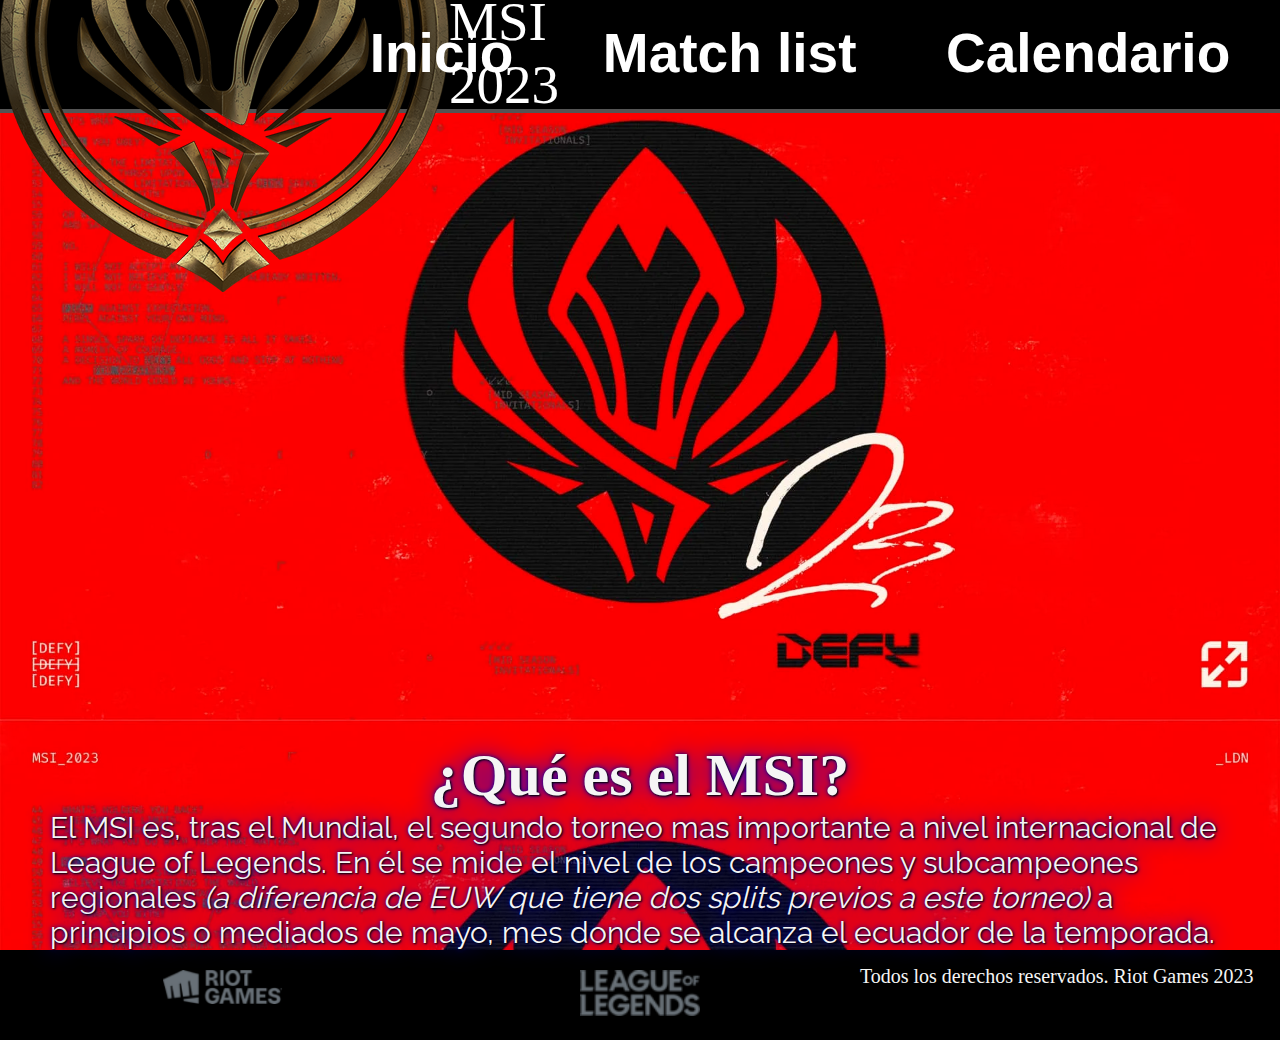
<file: index.html>
<!DOCTYPE html>
<html lang="en">
<head >
    <meta charset="UTF-8">
    <meta http-equiv="X-UA-Compatible" content="IE=edge">
    <meta name="viewport" content="width=device-width, initial-scale=1.0">
    <title>MSI-2023-Home</title>
    <meta name="description" content="Seguimiento del Mid Season Invitational (MSI) 2023">
    <meta name="keywords" content="MSI, Mid Season Invitational, Lol, League of legends">
    <link rel="shortcut icon" href="imagenes/icono-pagina.png" type="image/x-icon">
    <link href="https://cdn.jsdelivr.net/npm/bootstrap@5.3.0/dist/css/bootstrap.min.css" rel="stylesheet" integrity="sha384-9ndCyUaIbzAi2FUVXJi0CjmCapSmO7SnpJef0486qhLnuZ2cdeRhO02iuK6FUUVM" crossorigin="anonymous">
    <link rel="stylesheet" href="css/styles.css">

</head>

<body id="fondo-index">

<header class="navbar navbar-expand-sm navbar-dark header--mobile">
    <div>
    <img class="logo--img" src="imagenes/icono header.png" alt="">    
    <a class="navbar-brand" href="#">MSI 2023</a>
    </div>
    <button class="navbar-toggler" type="button" data-bs-toggle="collapse" data-bs-target="#opciones" aria-controls="navbarNav" aria-expanded="false" aria-label="Toggle navigation">
        <span class="navbar-toggler-icon"></span>
    </button>
    <div class="collapse navbar-collapse" id="opciones">
        <ul class="navbar-nav">
         <li class="nav-item">
            <a class="nav-link" href="index.html">Inicio</a>
         </li>
         <li class="nav-item">
            <a class="nav-link" href="pages/matchlist.html">Match list</a>
         </li>
         <li class="nav-item">
            <a class="nav-link" href="pages/calendario.html">Calendario</a>
         </li>
        </ul>
    </div>
</header>

<header class="header--desktop">
        <div class="logo">  
          <img class="logo--img" src="imagenes/icono header.png">
          <a class="logo--texto">MSI 2023</a>
        </div>
        <div class="paginas">
          <a class="paginas--link" href="index.html">Inicio </a>
          <a class="paginas--link" href="pages/matchlist.html">Match list </a>
          <a class="paginas--link" href="pages/calendario.html">Calendario </a>
        </div>
</header>

<main id="video">
     <iframe src="https://www.youtube.com/embed/vskffcs5zns" title="YouTube video player" frameborder="0" allow="accelerometer; autoplay; clipboard-write; encrypted-media; gyroscope; picture-in-picture; web-share" allowfullscreen></iframe> 
</main>
 <section>
    <article>
        <h1>¿Qué es el MSI?</h1>
        <p>El MSI es, tras el Mundial, el segundo torneo mas importante a nivel internacional de League of Legends. En él se mide el nivel de los campeones y subcampeones regionales <span id="data"> (a diferencia de EUW que tiene dos splits previos a este torneo) </span> a principios o mediados de mayo, mes donde se alcanza el ecuador de la temporada.</p>
    </article>
 </section>

<footer>
  <div class="imagenes--footer">
    <a class="item--riot" href="https://www.riotgames.com/">
    <img src="imagenes/Riot-footer.png" alt="">
    </a>
  </div>
  <div class="imagenes--footer">
    <a class="item--lol" href="https://leagueoflegends.com/">
    <img src="imagenes/lol-footer.png" alt="">
    </a>    
  </div>
  <div class="copyright">Todos los derechos reservados. Riot Games 2023</div>
</footer>

<script src="https://cdn.jsdelivr.net/npm/bootstrap@5.3.0/dist/js/bootstrap.bundle.min.js" integrity="sha384-geWF76RCwLtnZ8qwWowPQNguL3RmwHVBC9FhGdlKrxdiJJigb/j/68SIy3Te4Bkz" crossorigin="anonymous"></script>

</body>

</html>
</file>
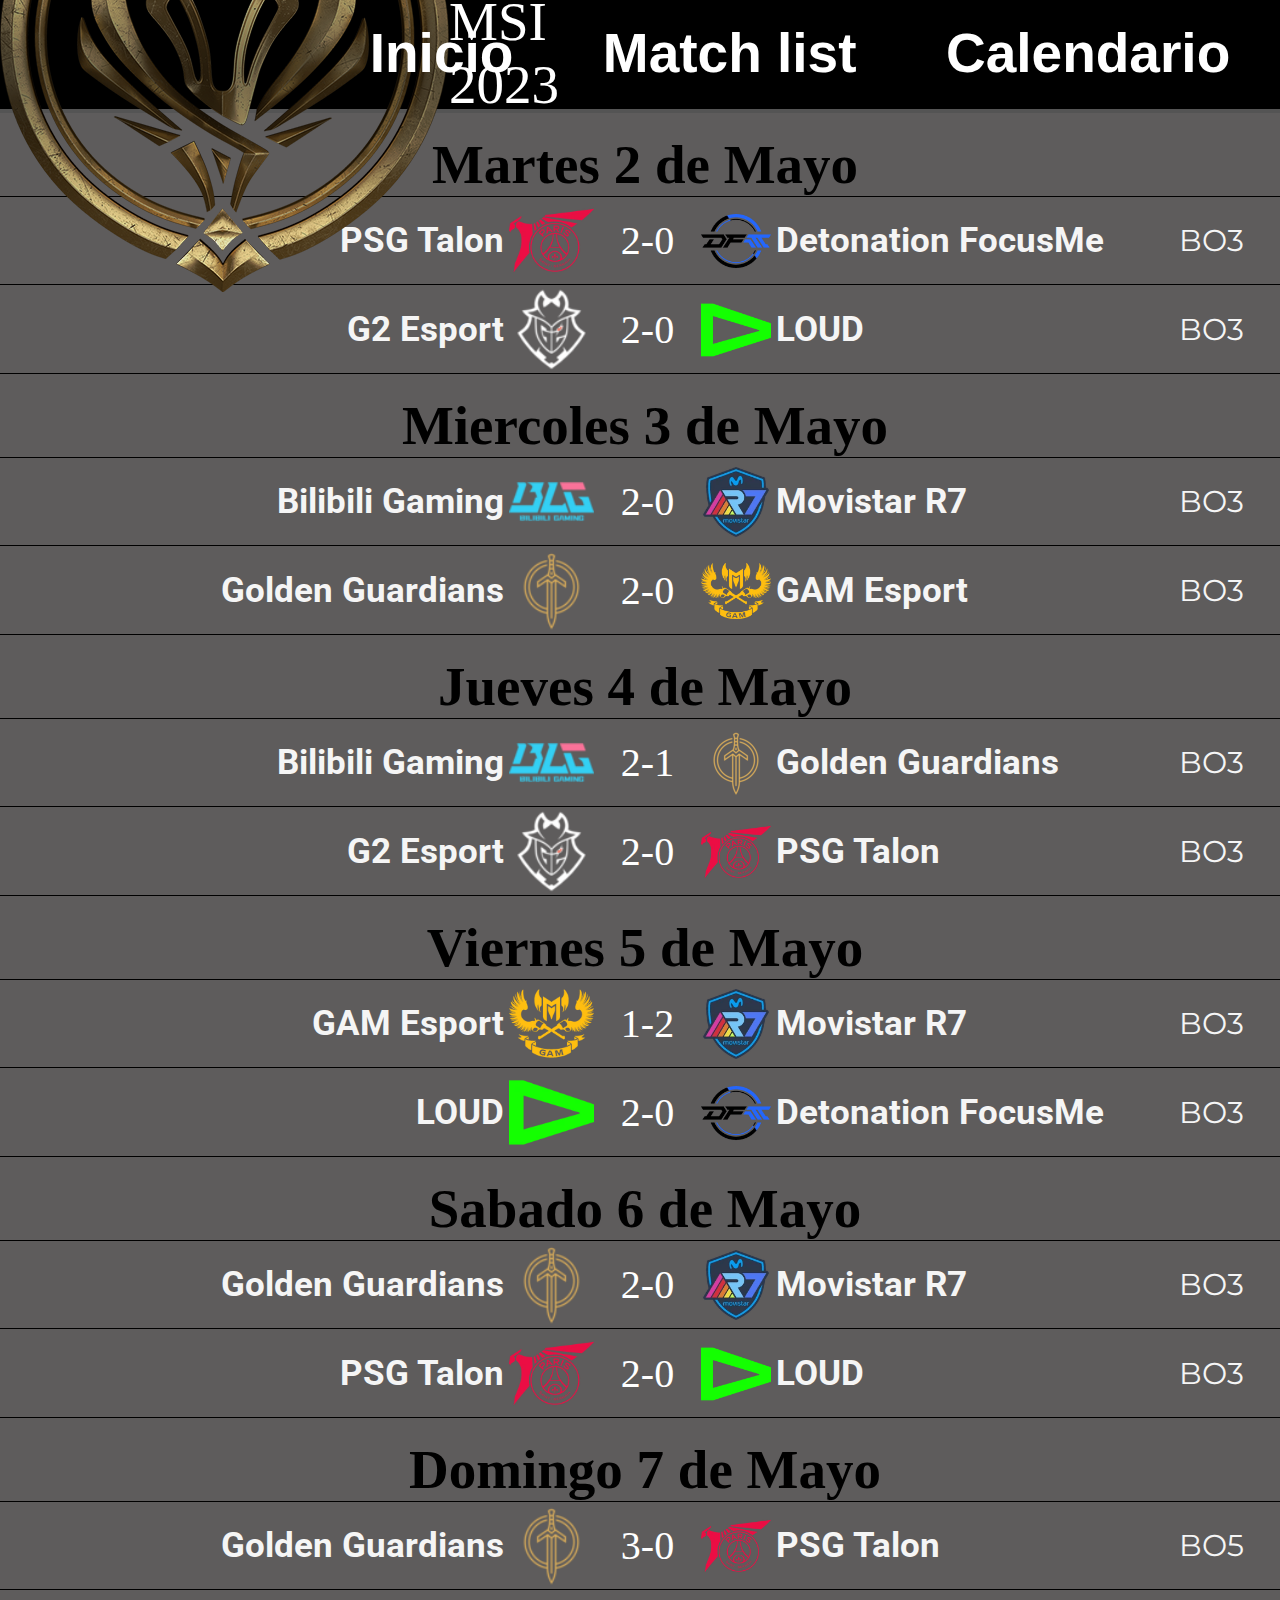
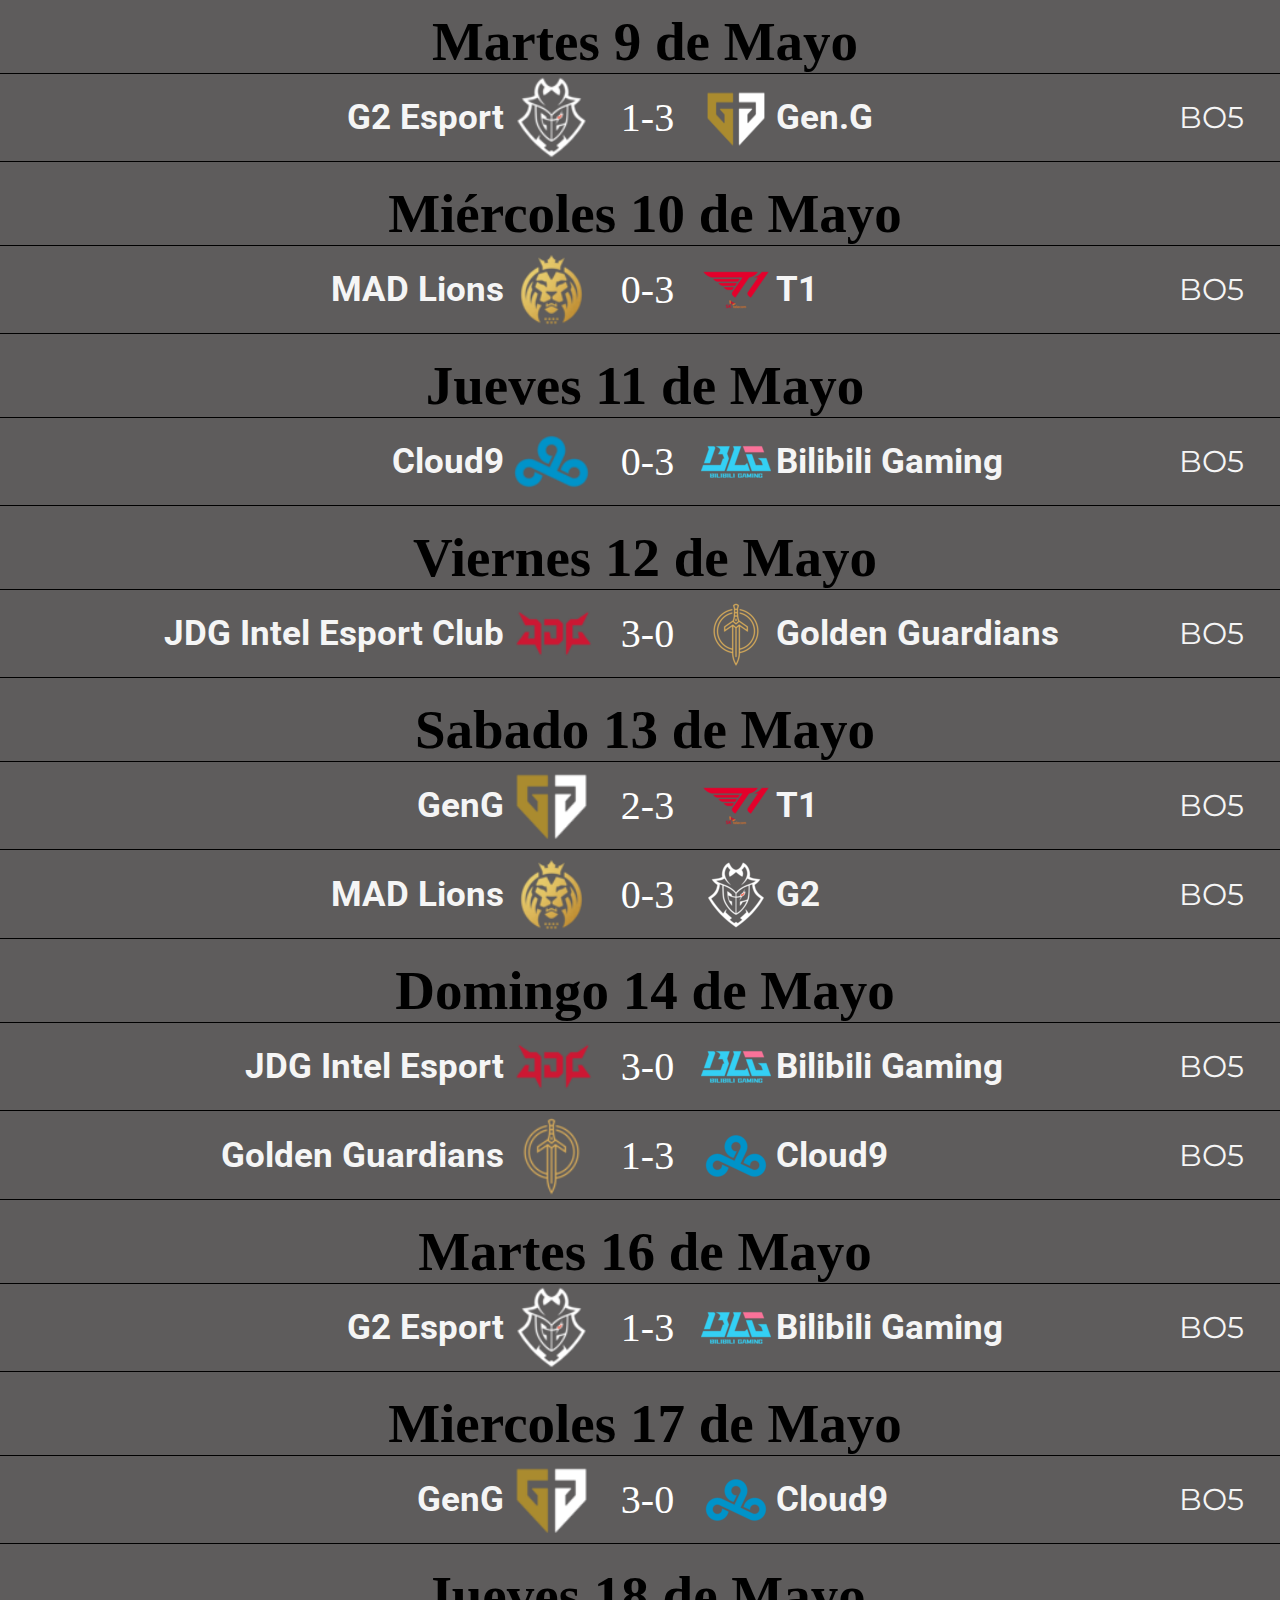
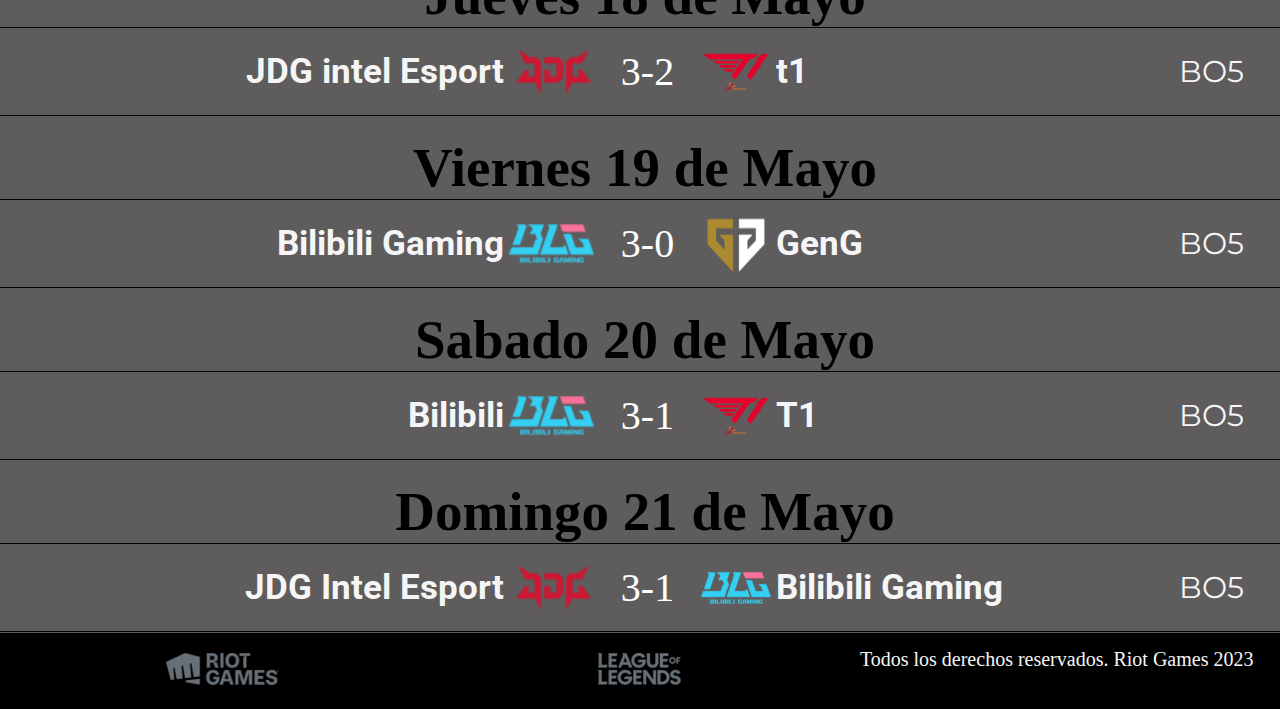
<file: pages/matchlist.html>
<!DOCTYPE html>
<html lang="en">

<head>
    <meta charset="UTF-8">
    <meta http-equiv="X-UA-Compatible" content="IE=edge">
    <meta name="viewport" content="width=device-width, initial-scale=1.0">
    <title>MSI Match List</title>
    <meta name="description" content="Enlistado de las partidas jugadas durante el MSI">
    <meta name="keywords" content="MSI, Mid Season Invitational, T1, JDG, GenG, BLG,G2 Esport,MAD Lions,Golden Guardians, Cloud9, PSG Talon, GAM Esport, Movistar R7, LOUD, DFM">
    <link rel="shortcut icon" href="../imagenes/icono-pagina.png" type="image/x-icon">
    <link href="https://cdn.jsdelivr.net/npm/bootstrap@5.3.0/dist/css/bootstrap.min.css" rel="stylesheet" integrity="sha384-9ndCyUaIbzAi2FUVXJi0CjmCapSmO7SnpJef0486qhLnuZ2cdeRhO02iuK6FUUVM" crossorigin="anonymous">
    <link rel="stylesheet" href="../css/styles.css">
</head>

<body>
    <header class="navbar navbar-expand-sm navbar-dark header--mobile">
        <div>
            <img class="logo--img" src="../imagenes/icono header.png" alt="">
            <a class="navbar-brand" href="#">MSI 2023</a>
        </div>
        <button class="navbar-toggler" type="button" data-bs-toggle="collapse" data-bs-target="#opciones" aria-controls="navbarNav" aria-expanded="false" aria-label="Toggle navigation">
            <span class="navbar-toggler-icon"></span>
        </button>
        <div class="collapse navbar-collapse" id="opciones">
            <ul class="navbar-nav">
                <li class="nav-item">
                    <a class="nav-link" href="../index.html">Inicio</a>
                </li>
                <li class="nav-item">
                    <a class="nav-link" href="matchlist.html">Match list</a>
                </li>
                <li class="nav-item">
                    <a class="nav-link" href="calendario.html">Calendario</a>
                </li>
            </ul>
        </div>
    </header>

    <header class="header--desktop">
        <div class="logo">
            <img class="logo--img" src="../imagenes/icono header.png" alt="Logo">
            <a class="logo--texto">MSI 2023</a>
        </div>
        <div class="paginas">
            <a class="paginas--link" href="../index.html">Inicio</a>
            <a class="paginas--link" href="matchlist.html">Match list</a>
            <a class="paginas--link" href="calendario.html">Calendario</a>
        </div>
    </header>

    <main>
        <div class="fecha--matchlist">Martes 2 de Mayo</div>
        <a class="partida-url" href="https://www.youtube.com/watch?v=miUZjcPcuUk">
        <div class="partida">
            <div class="equipos">
                <h2 class="equipo--compu1">PSG Talon</h2>
                <img class="equipo--img1" src="../imagenes/Psg.png" alt="">
                <h2 class="equipo--cel1">PSG</h2>
                <div class="resultado--compu">2-0</div>
                <img class="equipo--img2" src="../imagenes/DFM.png" alt="">
                <h2 class="equipo--cel2">DFM</h2>
                <h2 class="equipo--compu2">Detonation FocusMe</h2>
            </div>
            <div class="resultado--cel">
              <span class="resultado--team1">2</span>
              <span class="resultado--team2">0</span>
            </div>
            <div class="BO">BO3</div>
        </div>
        </a>
        <a class="partida-url" href="https://www.youtube.com/watch?v=miUZjcPcuUk">
        <div class="partida">
            <div class="equipos">
                <h2 class="equipo--compu1">G2 Esport</h2>
                <img class="equipo--img1" src="../imagenes/G2.png" alt="">
                <h2 class="equipo--cel1">G2</h2>
                <div class="resultado--compu">2-0</div>
                <img class="equipo--img2" src="../imagenes/LOUD.png" alt="">
                <h2 class="equipo--cel2">LOUD</h2>
                <h2 class="equipo--compu2">LOUD</h2>
            </div>
            <div class="resultado--cel">
                <span class="resultado--team1">2</span>
                <span class="resultado--team2">0</span>
            </div>
            <div class="BO">BO3</div>
        </div>    
        </a>
        <div class="fecha--matchlist">Miercoles 3 de Mayo</div>
        <a class="partida-url" href="https://www.youtube.com/watch?v=thYUSMOTlM0">
        <div class="partida">
            <div class="equipos">
                <h2 class="equipo--compu1">Bilibili Gaming</h2>
                <img class="equipo--img1" src="../imagenes/BLG.png" alt="">
                <h2 class="equipo--cel1">BLG</h2>
                <div class="resultado--compu">2-0</div>
                <img class="equipo--img2" src="../imagenes/R7.png" alt="">
                <h2 class="equipo--cel2">R7</h2>
                <h2 class="equipo--compu2">Movistar R7</h2>
            </div>
            <div class="resultado--cel">
                <span class="resultado--team1">2</span>
                <span class="resultado--team2">0</span>
            </div>
            <div class="BO">BO3</div>
        </div>
        </a>
        <a class="partida-url" href="https://www.youtube.com/watch?v=thYUSMOTlM0">
        <div class="partida">
            <div class="equipos">
                <h2 class="equipo--compu1">Golden Guardians</h2>
                <img class="equipo--img1" src="../imagenes/GG.png" alt="">
                <h2 class="equipo--cel1">GG</h2>
                <div class="resultado--compu">2-0</div>
                <img class="equipo--img2" src="../imagenes/GAM.png" alt="">
                <h2 class="equipo--cel2">GAM</h2>
                <h2 class="equipo--compu2">GAM Esport</h2>
            </div>
            <div class="resultado--cel">
                <span class="resultado--team1">2</span>
                <span class="resultado--team2">0</span>
            </div>
            <div class="BO">BO3</div>
        </div>
        </a>
        <div class="fecha--matchlist">Jueves 4 de Mayo</div>
        <a class="partida-url" href="https://www.youtube.com/watch?v=wUZZ6wAVLmo">
        <div class="partida">
            <div class="equipos">
                <h2 class="equipo--compu1">Bilibili Gaming</h2>
                <img class="equipo--img1" src="../imagenes/BLG.png" alt="">
                <h2 class="equipo--cel1">BLG</h2>
                <div class="resultado--compu">2-1</div>
                <img class="equipo--img2" src="../imagenes/GG.png" alt="">
                <h2 class="equipo--cel2">GG</h2>
                <h2 class="equipo--compu2">Golden Guardians</h2>
            </div>
            <div class="resultado--cel">
                <span class="resultado--team1">2</span>
                <span class="resultado--team2">1</span>
            </div>
            <div class="BO">BO3</div>
        </div>
        </a>
        <a class="partida-url" href="https://www.youtube.com/watch?v=wUZZ6wAVLmo">
        <div class="partida">
            <div class="equipos">
                <h2 class="equipo--compu1">G2 Esport</h2>
                <img class="equipo--img1" src="../imagenes/G2.png" alt="">
                <h2 class="equipo--cel1">G2</h2>
                <div class="resultado--compu">2-0</div>
                <img class="equipo--img2" src="../imagenes/Psg.png" alt="">
                <h2 class="equipo--cel2">PSG</h2>
                <h2 class="equipo--compu2">PSG Talon</h2>
            </div>
            <div class="resultado--cel">
                <span class="resultado--team1">2</span>
                <span class="resultado--team2">0</span>
            </div>
            <div class="BO">BO3</div>
        </div>
        </a>    
        <div class="fecha--matchlist">Viernes 5 de Mayo</div>
        <a class="partida-url" href="https://www.youtube.com/watch?v=wbldgDofAQw">
        <div class="partida">
            <div class="equipos">
                <h2 class="equipo--compu1">GAM Esport</h2>
                <img class="equipo--img1" src="../imagenes/GAM.png" alt="">
                <h2 class="equipo--cel1">GAM</h2>
                <div class="resultado--compu">1-2</div>
                <img class="equipo--img2" src="../imagenes/R7.png" alt="">
                <h2 class="equipo--cel2">R7</h2>
                <h2 class="equipo--compu2">Movistar R7</h2>
            </div>
            <div class="resultado--cel">
                <span class="resultado--team1">1</span>
                <span class="resultado--team2">2</span>
            </div>
            <div class="BO">BO3</div>
        </div>
        </a>
        <a class="partida-url" href="https://www.youtube.com/watch?v=wbldgDofAQw">
        <div class="partida">
            <div class="equipos">
                <h2 class="equipo--compu1">LOUD</h2>
                <img class="equipo--img1" src="../imagenes/LOUD.png" alt="">
                <h2 class="equipo--cel1">LOUD</h2>
                <div class="resultado--compu">2-0</div>
                <img class="equipo--img2" src="../imagenes/DFM.png" alt="">
                <h2 class="equipo--cel2">DFM</h2>
                <h2 class="equipo--compu2">Detonation FocusMe</h2>
            </div>
            <div class="resultado--cel">
                <span class="resultado--team1">2</span>
                <span class="resultado--team2">0</span>
            </div>
            <div class="BO">BO3</div>
        </div>
        </a>
        <div class="fecha--matchlist">Sabado 6 de Mayo</div>
        <a class="partida-url" href="https://www.youtube.com/watch?v=wX-StZOv19U">
        <div class="partida">
            <div class="equipos">
                <h2 class="equipo--compu1">Golden Guardians</h2>
                <img class="equipo--img1" src="../imagenes/GG.png" alt="">
                <h2 class="equipo--cel1">R7</h2>
                <div class="resultado--compu">2-0</div>
                <img class="equipo--img2" src="../imagenes/R7.png" alt="">
                <h2 class="equipo--cel2">R7</h2>
                <h2 class="equipo--compu2">Movistar R7</h2>
            </div>
            <div class="resultado--cel">
                <span class="resultado--team1">2</span>
                <span class="resultado--team2">0</span>
            </div>    
            <div class="BO">BO3</div>
        </div>
        </a>
        <a class="partida-url" href="https://www.youtube.com/watch?v=wX-StZOv19U">
        <div class="partida">
            <div class="equipos">
                <h2 class="equipo--compu1">PSG Talon</h2>
                <img class="equipo--img1" src="../imagenes/Psg.png" alt="">
                <h2 class="equipo--cel1">PSG</h2>
                <div class="resultado--compu">2-0</div>
                <img class="equipo--img2" src="../imagenes/LOUD.png" alt="">
                <h2 class="equipo--cel2">LOUD</h2>
                <h2 class="equipo--compu2">LOUD</h2>
            </div>
            <div class="resultado--cel">
                <span class="resultado--team1">2</span>
                <span class="resultado--team2">0</span>
            </div>
            <div class="BO">BO3</div>
        </div>
        </a>     
        <div class="fecha--matchlist">Domingo 7 de Mayo</div>
        <a class="partida-url" href="https://www.youtube.com/watch?v=YNmaJLAEImY">
        <div class="partida">
            <div class="equipos">
                <h2 class="equipo--compu1">Golden Guardians</h2>
                <img class="equipo--img1" src="../imagenes/GG.png" alt="">
                <h2 class="equipo--cel1">GG</h2>
                <div class="resultado--compu">3-0</div>
                <img class="equipo--img2" src="../imagenes/Psg.png" alt="">
                <h2 class="equipo--cel2">PSG</h2>
                <h2 class="equipo--compu2">PSG Talon</h2>
            </div>
            <div class="resultado--cel">
                <span class="resultado--team1">3</span>
                <span class="resultado--team2">0</span>
            </div>
            <div class="BO">BO5</div>
        </div>
        </a>           
        <div class="fecha--matchlist">Martes 9 de Mayo</div>
        <a class="partida-url" href="https://www.youtube.com/watch?v=FnMLwHJOvAo">
        <div class="partida">
            <div class="equipos">
                <h2 class="equipo--compu1">G2 Esport</h2>
                <img class="equipo--img1" src="../imagenes/G2.png" alt="G2 Esport">
                <h2 class="equipo--cel1">G2</h2>
                <div class="resultado--compu">1-3</div>
                <img class="equipo--img2" src="../imagenes/GenG.png" alt="Gen.G">
                <h2 class="equipo--cel2">Gen.G</h2>
                <h2 class="equipo--compu2">Gen.G</h2>
            </div>
            <div class="resultado--cel">
                <span class="resultado--team1">1</span>
                <span class="resultado--team2">3</span>
            </div>
            <div class="BO">BO5</div>
        </div>
        </a>
        <div class="fecha--matchlist">Miércoles 10 de Mayo</div>
        <a class="partida-url" href="https://www.youtube.com/watch?v=wlVlYHoHTRc">
        <div class="partida">
            <div class="equipos">
                <h2 class="equipo--compu1">MAD Lions</h2>
                <img class="equipo--img1" src="../imagenes/MAD.png" alt="MAD Lions">
                <h2 class="equipo--cel1">MAD</h2>
                <div class="resultado--compu">0-3</div>
                <img class="equipo--img2" src="../imagenes/T1.png" alt="T1">
                <h2 class="equipo--cel2">T1</h2>
                <h2 class="equipo--compu2">T1</h2>
            </div>
            <div class="resultado--cel">
                <span class="resultado--team1">1</span>
                <span class="resultado--team2">3</span>
            </div>
            <div class="BO">BO5</div>
        </div>
        </a>
        <div class="fecha--matchlist">Jueves 11 de Mayo</div>
        <a class="partida-url" href="https://www.youtube.com/watch?v=5YenI_TcJHg">
        <div class="partida">
            <div class="equipos">
                <h2 class="equipo--compu1">Cloud9</h2>
                <img class="equipo--img1" src="../imagenes/C9.png" alt="Cloud9">
                <h2 class="equipo--cel1">C9</h2>
                <div class="resultado--compu">0-3</div>
                <img class="equipo--img2" src="../imagenes/BLG.png" alt="Bilibili Gaming">
                <h2 class="equipo--cel2">BLG</h2>
                <h2 class="equipo--compu2">Bilibili Gaming</h2>
            </div>
            <div class="resultado--cel">
                <span class="resultado--team1">0</span>
                <span class="resultado--team2">3</span>
            </div>
            <div class="BO">BO5</div>
        </div>
        </a>
        <div class="fecha--matchlist">Viernes 12 de Mayo</div>
        <a class="partida-url" href="https://www.youtube.com/watch?v=9Jut72qKQQw">
        <div class="partida">
            <div class="equipos">
                <h2 class="equipo--compu1">JDG Intel Esport Club</h2>
                <img class="equipo--img1" src="../imagenes/JDG.png" alt="JDG Intel Esport Club">
                <h2 class="equipo--cel1">JDG</h2>
                <div class="resultado--compu">3-0</div>
                <img class="equipo--img2" src="../imagenes/GG.png" alt="Golden Guardians">
                <h2 class="equipo--cel2">GG</h2>
                <h2 class="equipo--compu2">Golden Guardians</h2>
            </div>
            <div class="resultado--cel">
                <span class="resultado--team1">3</span>
                <span class="resultado--team2">0</span>
            </div>
            <div class="BO">BO5</div>
        </div>
        </a>
        <div class="fecha--matchlist">Sabado 13 de Mayo</div>
        <a class="partida-url" href="https://www.youtube.com/watch?v=nAz6saoilLY">
        <div class="partida">
            <div class="equipos">
                <h2 class="equipo--compu1">GenG</h2>
                <img class="equipo--img1" src="../imagenes/GenG.png" alt="">
                <h2 class="equipo--cel1">GenG</h2>
                <div class="resultado--compu">2-3</div>
                <img class="equipo--img2" src="../imagenes/T1.png" alt="">
                <h2 class="equipo--cel2">T1</h2>
                <h2 class="equipo--compu2">T1</h2>
            </div>
            <div class="resultado--cel">
                <span class="resultado--team1">2</span>
                <span class="resultado--team2">3</span>
            </div>
            <div class="BO">BO5</div>
        </div>
        </a>
        <a class="partida-url" href="https://www.youtube.com/watch?v=nAz6saoilLY">
        <div class="partida">
            <div class="equipos">
                <h2 class="equipo--compu1">MAD Lions</h2>
                <img class="equipo--img1" src="../imagenes/MAD.png" alt="">
                <h2 class="equipo--cel1">MAD</h2>
                <div class="resultado--compu">0-3</div>
                <img class="equipo--img2" src="../imagenes/G2.png" alt="">
                <h2 class="equipo--cel2">G2</h2>
                <h2 class="equipo--compu2">G2</h2>
            </div>
            <div class="resultado--cel">
                <span class="resultado--team1">0</span>
                <span class="resultado--team2">3</span>
            </div>
            <div class="BO">BO5</div>
        </div>
        </a>
        <a class="partida-url" href="https://www.youtube.com/watch?v=AEh_0GlGxY0">
        <div class="fecha--matchlist">Domingo 14 de Mayo</div>
        <div class="partida">
            <div class="equipos">
                <h2 class="equipo--compu1">JDG Intel Esport</h2>
                <img class="equipo--img1" src="../imagenes/JDG.png" alt="">
                <h2 class="equipo--cel1">JDG</h2>
                <div class="resultado--compu">3-0</div>
                <img class="equipo--img2" src="../imagenes/BLG.png" alt="">
                <h2 class="equipo--cel2">BLG</h2>
                <h2 class="equipo--compu2">Bilibili Gaming</h2>
            </div>
            <div class="resultado--cel">
                <span class="resultado--team1">3</span>
                <span class="resultado--team2">0</span>
            </div>
            <div class="BO">BO5</div>
        </div>
        </a>
        <a class="partida-url" href="https://www.youtube.com/watch?v=AEh_0GlGxY0">
        <div class="partida">
            <div class="equipos">
                <h2 class="equipo--compu1">Golden Guardians</h2>
                <img class="equipo--img1" src="../imagenes/GG.png" alt="">
                <h2 class="equipo--cel1">GG</h2>
                <div class="resultado--compu">1-3</div>
                <img class="equipo--img2" src="../imagenes/C9.png" alt="">
                <h2 class="equipo--cel2">C9</h2>
                <h2 class="equipo--compu2">Cloud9</h2>
            </div>
            <div class="resultado--cel">
                <span class="resultado--team1">1</span>
                <span class="resultado--team2">3</span>
            </div>
            <div class="BO">BO5</div>
        </div>
        </a>
        <div class="fecha--matchlist">Martes 16 de Mayo</div>
        <a class="partida-url" href="https://www.youtube.com/watch?v=Ja6aMEcJ5xY">
        <div class="partida">
            <div class="equipos">
                <h2 class="equipo--compu1">G2 Esport</h2>
                <img class="equipo--img1" src="../imagenes/G2.png" alt="">
                <h2 class="equipo--cel1">G2</h2>
                <div class="resultado--compu">1-3</div>
                <img class="equipo--img2" src="../imagenes/BLG.png" alt="">
                <h2 class="equipo--cel2">BLG</h2>
                <h2 class="equipo--compu2">Bilibili Gaming</h2>
            </div>
            <div class="resultado--cel">
                <span class="resultado--team1">1</span>
                <span class="resultado--team2">3</span>
            </div>
            <div class="BO">BO5</div>
        </div>
        </a>
        <div class="fecha--matchlist">Miercoles 17 de Mayo</div>
        <a class="partida-url" href="https://www.youtube.com/watch?v=ftFbL0BHDNg">
        <div class="partida">
            <div class="equipos">
                <h2 class="equipo--compu1">GenG</h2>
                <img class="equipo--img1" src="../imagenes/GenG.png" alt="">
                <h2 class="equipo--cel1">GenG</h2>
                <div class="resultado--compu">3-0</div>
                <img class="equipo--img2" src="../imagenes/C9.png" alt="">
                <h2 class="equipo--cel2">C9</h2>
                <h2 class="equipo--compu2">Cloud9</h2>
            </div>
            <div class="resultado--cel">
                <span class="resultado--team1">3</span>
                <span class="resultado--team2">0</span>
            </div>
            <div class="BO">BO5</div>
        </div>
        </a>
        <div class="fecha--matchlist">Jueves 18 de Mayo</div>
        <a class="partida-url" href="https://www.youtube.com/watch?v=oYABYxzt0sE">
        <div class="partida">
            <div class="equipos">
                <h2 class="equipo--compu1">JDG intel Esport</h2>
                <img class="equipo--img1" src="../imagenes/JDG.png" alt="">
                <h2 class="equipo--cel1">JDG</h2>
                <div class="resultado--compu">3-2</div>
                <img class="equipo--img2" src="../imagenes/T1.png" alt="">
                <h2 class="equipo--cel2">t1</h2>
                <h2 class="equipo--compu2">t1</h2>
            </div>
            <div class="resultado--cel">
                <span class="resultado--team1">3</span>
                <span class="resultado--team2">2</span>
            </div>
            <div class="BO">BO5</div>
        </div>
        </a>
        <div class="fecha--matchlist">Viernes 19 de Mayo</div>
        <a class="partida-url" href="https://www.youtube.com/watch?v=4RQMuHrUr5s">
        <div class="partida">
            <div class="equipos">
                <h2 class="equipo--compu1">Bilibili Gaming</h2>
                <img class="equipo--img1" src="../imagenes/BLG.png" alt="">
                <h2 class="equipo--cel1">BLG</h2>
                <div class="resultado--compu">3-0</div>
                <img class="equipo--img2" src="../imagenes/GenG.png" alt="">
                <h2 class="equipo--cel2">GenG</h2>
                <h2 class="equipo--compu2">GenG</h2>
            </div>
            <div class="resultado--cel">
                <span class="resultado--team1">3</span>
                <span class="resultado--team2">0</span>
            </div>
            <div class="BO">BO5</div>
        </div>
        </a>
        <div class="fecha--matchlist">Sabado 20 de Mayo</div>
        <a class="partida-url" href="https://www.youtube.com/watch?v=DH_djSd_zx8">
        <div class="partida">
            <div class="equipos">
                <h2 class="equipo--compu1">Bilibili</h2>
                <img class="equipo--img1" src="../imagenes/BLG.png" alt="">
                <h2 class="equipo--cel1">BLG</h2>
                <div class="resultado--compu">3-1</div>
                <img class="equipo--img2" src="../imagenes/T1.png" alt="">
                <h2 class="equipo--cel2">T1</h2>
                <h2 class="equipo--compu2">T1</h2>
            </div>
            <div class="resultado--cel">
                <span class="resultado--team1">3</span>
                <span class="resultado--team2">1</span>
            </div>
            <div class="BO">BO5</div>
        </div>
        </a>
        <div class="fecha--matchlist">Domingo 21 de Mayo</div>
        <a class="partida-url" href="https://www.youtube.com/watch?v=4_qsyCP-2P0">
        <div class="partida">
            <div class="equipos">
                <h2 class="equipo--compu1">JDG Intel Esport</h2>
                <img class="equipo--img1" src="../imagenes/JDG.png" alt="">
                <h2 class="equipo--cel1">JDG</h2>
                <div class="resultado--compu">3-1</div>
                <img class="equipo--img2" src="../imagenes/BLG.png" alt="">
                <h2 class="equipo--cel2">BLG</h2>
                <h2 class="equipo--compu2">Bilibili Gaming</h2>
            </div>
            <div class="resultado--cel">
                <span class="resultado--team1">3</span>
                <span class="resultado--team2">1</span>
            </div>
            <div class="BO">BO5</div>
        </div>
        </a>
    </main>

    <footer>
        <div class="imagenes--footer">
            <a class="item--riot" href="https://www.riotgames.com/"></a>
            <img src="../imagenes/Riot-footer.png" alt="">
        </div>
        <div class="imagenes--footer">
            <a class="item--lol" href="https://leagueoflegends.com/"></a>
            <img src="../imagenes/lol-footer.png" alt="">
        </div>
        <div class="copyright">Todos los derechos reservados. Riot Games 2023</div>
    </footer>


    <script src="https://cdn.jsdelivr.net/npm/bootstrap@5.3.0/dist/js/bootstrap.bundle.min.js" integrity="sha384-geWF76RCwLtnZ8qwWowPQNguL3RmwHVBC9FhGdlKrxdiJJigb/j/68SIy3Te4Bkz" crossorigin="anonymous"></script>

</body>

</html>
</file>
<file: css/styles.css>
@import url("https://fonts.googleapis.com/css2?family=Roboto:wght@100&display=swap");
@import url("https://fonts.googleapis.com/css2?family=Roboto:wght@100&display=swap");
@import url("https://fonts.googleapis.com/css2?family=Roboto:wght@100&display=swap");
@import url("https://fonts.googleapis.com/css2?family=Roboto:wght@100&display=swap");
@font-face {
  font-family: "Wix Madefor Text";
  src: url(../fuentes/WixMadeforText-VariableFont_wght.ttf);
}
@font-face {
  font-family: "Raleway";
  src: url(../fuentes/Raleway-Regular.ttf);
}
@font-face {
  font-family: "Montserrat";
  src: url(../fuentes/Montserrat-Regular.ttf);
}
@font-face {
  font-family: "Wix Madefor Text";
  src: url(../fuentes/WixMadeforText-VariableFont_wght.ttf);
}
@font-face {
  font-family: "Raleway";
  src: url(../fuentes/Raleway-Regular.ttf);
}
@font-face {
  font-family: "Montserrat";
  src: url(../fuentes/Montserrat-Regular.ttf);
}
#fondo-index {
  background-image: url("../imagenes/fondo index.png");
  background-repeat: repeat;
  background-size: contain;
}

#video {
  display: flex;
  flex-direction: row;
  justify-content: center;
  align-items: center;
  margin: 10%;
}
#video iframe {
  width: 100%;
  height: 200px;
}

article {
  padding-left: 50px;
  padding-right: 50px;
}
article h1 {
  font-size: 35px;
  color: whitesmoke;
  text-align: center;
  font-family: "Times New Roman", Times, serif;
  text-shadow: 1px 1px 2px black, 0 0 25px blue, 0 0 5px darkblue;
}
article p {
  font-size: 20px;
  font-family: "Raleway";
  color: whitesmoke;
  text-shadow: 1px 1px 2px black, 0 0 25px blue, 0 0 5px darkblue;
}
article p #data {
  font-style: italic;
}

@media (min-width: 768px) {
  #video iframe {
    height: 300px;
  }
  section article h1 {
    font-size: 45px;
  }
  section article p {
    font-size: 25px;
  }
}
@media (min-width: 1200px) {
  #video {
    margin: 5% 15%;
  }
  #video iframe {
    height: 500px;
  }
  section article h1 {
    font-size: 60px;
  }
  section article p {
    font-size: 30px;
  }
}
@font-face {
  font-family: "Wix Madefor Text";
  src: url(../fuentes/WixMadeforText-VariableFont_wght.ttf);
}
@font-face {
  font-family: "Raleway";
  src: url(../fuentes/Raleway-Regular.ttf);
}
@font-face {
  font-family: "Montserrat";
  src: url(../fuentes/Montserrat-Regular.ttf);
}
main .fecha--matchlist {
  border-bottom: 1px solid black;
  font-family: "times new roman";
  font-size: 35px;
  color: black;
  font-weight: bold;
  margin-top: 10px;
  padding-left: 10px;
}
main .partida-url {
  text-decoration: none;
}
main .partida-url .partida {
  display: flex;
  align-items: center;
  justify-content: space-between;
  width: 100%;
  border-bottom: 1px solid black;
  margin-bottom: 1px;
}
main .partida-url .partida .equipos {
  display: grid;
  grid-template-columns: 80px 80px;
  grid-template-rows: 80px 80px;
  align-items: center;
  margin: 0px 10px 0px 10px;
}
main .partida-url .partida .equipos .equipo--img1, main .partida-url .partida .equipos .equipo--img2 {
  width: 70px;
  height: 70px;
}
main .partida-url .partida .equipos .equipo--compu1, main .partida-url .partida .equipos .equipo--compu2 {
  display: none;
}
main .partida-url .partida .equipos .equipo--cel1, main .partida-url .partida .equipos .equipo--cel2 {
  font-size: 200%;
  color: whitesmoke;
  font-family: "Montserrat";
}
main .partida-url .partida .equipos .resultado--compu {
  display: none;
}
main .partida-url .partida .resultado--cel {
  display: flex;
  flex-direction: column;
  font-size: 2.5rem;
  color: whitesmoke;
  font-family: "Montserrat";
}
main .partida-url .partida .resultado--cel .resultado--team1 {
  margin-bottom: 10px;
}
main .partida-url .partida .resultado--cel .resultado--team2 {
  margin-top: 10px;
}
main .partida-url .partida .BO {
  font-size: 2.5em;
  color: whitesmoke;
  margin-right: 10px;
  font-family: "Montserrat";
}

@media (min-width: 768px) {
  main .fecha--matchlist {
    text-align: center;
    margin-top: 20px;
    font-size: 35px;
  }
  main .partida-url .partida {
    display: grid;
    grid-template-columns: 10% 1fr 10%;
    grid-template-areas: "none equipos BO";
    justify-items: center;
  }
  main .partida-url .partida .equipos {
    display: flex;
    align-items: center;
    justify-content: center;
    width: 100%;
    gap: 5px;
    grid-area: equipos;
  }
  main .partida-url .partida .equipos .equipo--img1, main .partida-url .partida .equipos .equipoi--mg2 {
    width: 85px;
    height: 85px;
  }
  main .partida-url .partida .equipos .equipo--compu1, main .partida-url .partida .equipos .equipo--compu2 {
    display: inline;
    font-size: 20px;
    color: whitesmoke;
    width: 100%;
    font-family: "roboto";
    font-weight: bold;
  }
  main .partida-url .partida .equipos .equipo--compu1 {
    text-align: right;
  }
  main .partida-url .partida .equipos .equipo--cel1, main .partida-url .partida .equipos .equipo--cel2 {
    display: none;
  }
  main .partida-url .partida .equipos .resultado--compu {
    display: inline;
    font-size: 30px;
    color: white;
    margin: 10px;
    width: 25%;
    text-align: center;
  }
  main .partida-url .partida .resultado--cel {
    display: none;
  }
  main .partida-url .partida .resultado--cel .resultado--team1, main .partida-url .partida .resultado--cel .resultado--team2 {
    display: none;
  }
  main .partida-url .partida .BO {
    grid-area: BO;
    font-size: 30px;
  }
}
@media (min-width: 1200px) {
  main .fecha--matchlist {
    font-size: 55px;
  }
  main .partida-url .partida .equipos .equipo--compu1, main .partida-url .partida .equipos .equipo--compu2 {
    font-size: 35px;
  }
  main .partida-url .partida .equipos .resultado--compu {
    display: inline;
    font-size: 40px;
    color: white;
    margin: 20px;
    width: 15%;
  }
  main .partida-url .partida:hover {
    background-image: radial-gradient(circle, gray, rgb(94, 92, 92));
  }
}
@font-face {
  font-family: "Wix Madefor Text";
  src: url(../fuentes/WixMadeforText-VariableFont_wght.ttf);
}
@font-face {
  font-family: "Raleway";
  src: url(../fuentes/Raleway-Regular.ttf);
}
@font-face {
  font-family: "Montserrat";
  src: url(../fuentes/Montserrat-Regular.ttf);
}
.encabezado {
  padding: 10px;
}
.encabezado .encabezado--titulo {
  font-family: "Times New Roman", Times, serif;
  color: whitesmoke;
  font-size: 40px;
  font-weight: bold;
}
.encabezado .encabezado--texto {
  font-family: "raleway";
  color: whitesmoke;
  font-size: 15px;
}

.liga {
  background-size: 100% 100%;
  background-repeat: no-repeat;
  height: 30vh;
  width: 100%;
  opacity: 0.8;
  display: flex;
  justify-content: space-around;
  align-items: center;
  position: relative;
}
.liga .video--liga {
  display: none;
}
.liga .fecha--calendario {
  font-size: 25px;
  color: white;
  width: 100px;
  -webkit-text-stroke-width: 1px;
  -webkit-text-stroke-color: black;
}
.liga .logo--calendario {
  display: flex;
  justify-content: space-around;
  width: 100px;
}
.liga .logo--calendario .logo--twitch img, .liga .logo--calendario .logo--youtube img {
  width: 30px;
  height: 30px;
}

.liga--lpl {
  background-image: url(../imagenes/banner\ lpl.png);
}

.liga--lck {
  background-image: url(../imagenes/banner\ lck.png);
}

.liga--lec {
  background-image: url(../imagenes/banner\ lec.png);
}

.liga--lcs {
  background-image: url(../imagenes/banner\ lcs.png);
}

.liga--lla {
  background-image: url(../imagenes/banner\ lla.png);
}

.liga--cblol {
  background-image: url(../imagenes/banner\ cblol.png);
}

@media (min-width: 768px) {
  .encabezado .encabezado--titulo {
    font-size: 45px;
  }
  .encabezado .encabezado--texto {
    font-size: 20px;
  }
  .liga {
    width: 100%;
    height: 40vh;
  }
  .liga .fecha--calendario {
    font-size: 40px;
    width: 400px;
  }
  .liga .logo--calendario {
    width: 400px;
  }
  .liga .logo--calendario .logo--twitch img, .liga .logo--calendario .logo--youtube img {
    width: 60px;
    height: 60px;
  }
}
@media (min-width: 1200px) {
  .encabezado .encabezado--titulo {
    font-size: 60px;
  }
  .encabezado .encabezado--texto {
    font-size: 30px;
  }
  .liga {
    width: 100%;
    position: relative;
    overflow: hidden;
    transition: transform 1s;
  }
  .liga .video--liga {
    height: 500px;
    position: absolute;
  }
  .liga .fecha--calendario {
    font-size: 65px;
    z-index: 1;
  }
  .liga .logo--calendario {
    z-index: 1;
  }
  .liga .logo--calendario .logo--twitch img, .liga .logo--calendario .logo--youtube img {
    width: 100px;
    height: 100px;
  }
}
.liga:hover {
  transform: scale(1.3);
  z-index: 1;
  opacity: 1;
}
.liga:hover .video--liga {
  display: block;
}

* {
  margin: 0;
  padding: 0;
}

body {
  background-color: rgb(94, 92, 92);
}

.navbar {
  background-color: black;
}
.navbar a .logo--img {
  width: 60px;
  margin-left: 10px;
}
.navbar .navbar-brand, .navbar .nav-link {
  color: white;
  font-family: "times new roman";
  font-size: 30px;
}
.navbar .nav-link {
  font-size: 20px;
  font-family: "Wix Madefor Text";
  margin-left: 10px;
}

.header--desktop {
  display: none;
}

footer {
  display: grid;
  grid-template-columns: 1fr 1fr;
  grid-template-rows: 1fr 1fr;
  grid-template-areas: "riot copyright" "lol copyright";
  justify-items: center;
  padding: 15px;
  background-color: black;
}
footer .imagenes--footer {
  padding: 5px;
}
footer .imagenes--footer .item--riot {
  grid-area: riot;
}
footer .imagenes--footer .item--lol {
  grid-area: lol;
}
footer .copyright {
  color: whitesmoke;
  font-size: 16px;
  grid-area: copyright;
}

@media (min-width: 768px) {
  .navbar {
    display: none;
  }
  .header--desktop {
    background-color: black;
    border-bottom: groove 8px black;
    position: sticky;
    top: 0;
    z-index: 100;
    display: grid;
    grid-template-columns: 200px auto;
    align-items: center;
  }
  .header--desktop .logo {
    display: flex;
    align-items: center;
  }
  .header--desktop .logo a .logo--img {
    width: 60px;
    height: 60px;
  }
  .header--desktop .logo .logo--texto {
    color: white;
    font-size: 30px;
    font-family: "instrumentSerif-regular";
    text-decoration: none;
  }
  .header--desktop .paginas {
    display: flex;
    justify-content: space-around;
  }
  .header--desktop .paginas .paginas--link {
    text-decoration: none;
    font-family: "sigmar-regular", sans-serif;
    color: white;
    font-size: 30px;
    font-weight: bold;
  }
  footer {
    display: grid;
    grid-template-columns: 1fr 1fr 1fr;
    grid-template-rows: 1fr;
    grid-template-areas: "riot lol copyright";
  }
  footer .imagenes--footer .item--riot img, footer .imagenes--footer .item--lol img {
    width: 120px;
  }
  footer .copyright {
    font-size: 20px;
  }
}
@media (min-width: 1200px) {
  .header--desktop {
    grid-template-columns: 325px 950px;
    grid-template-rows: 105px;
  }
  .header--desktop .logo a .logo--img {
    width: 85px;
    height: 85px;
  }
  .header--desktop .logo .logo--texto {
    font-size: 55px;
  }
  .header--desktop .paginas .paginas--link {
    font-size: 55px;
  }
}

/*# sourceMappingURL=styles.css.map */
</file>
